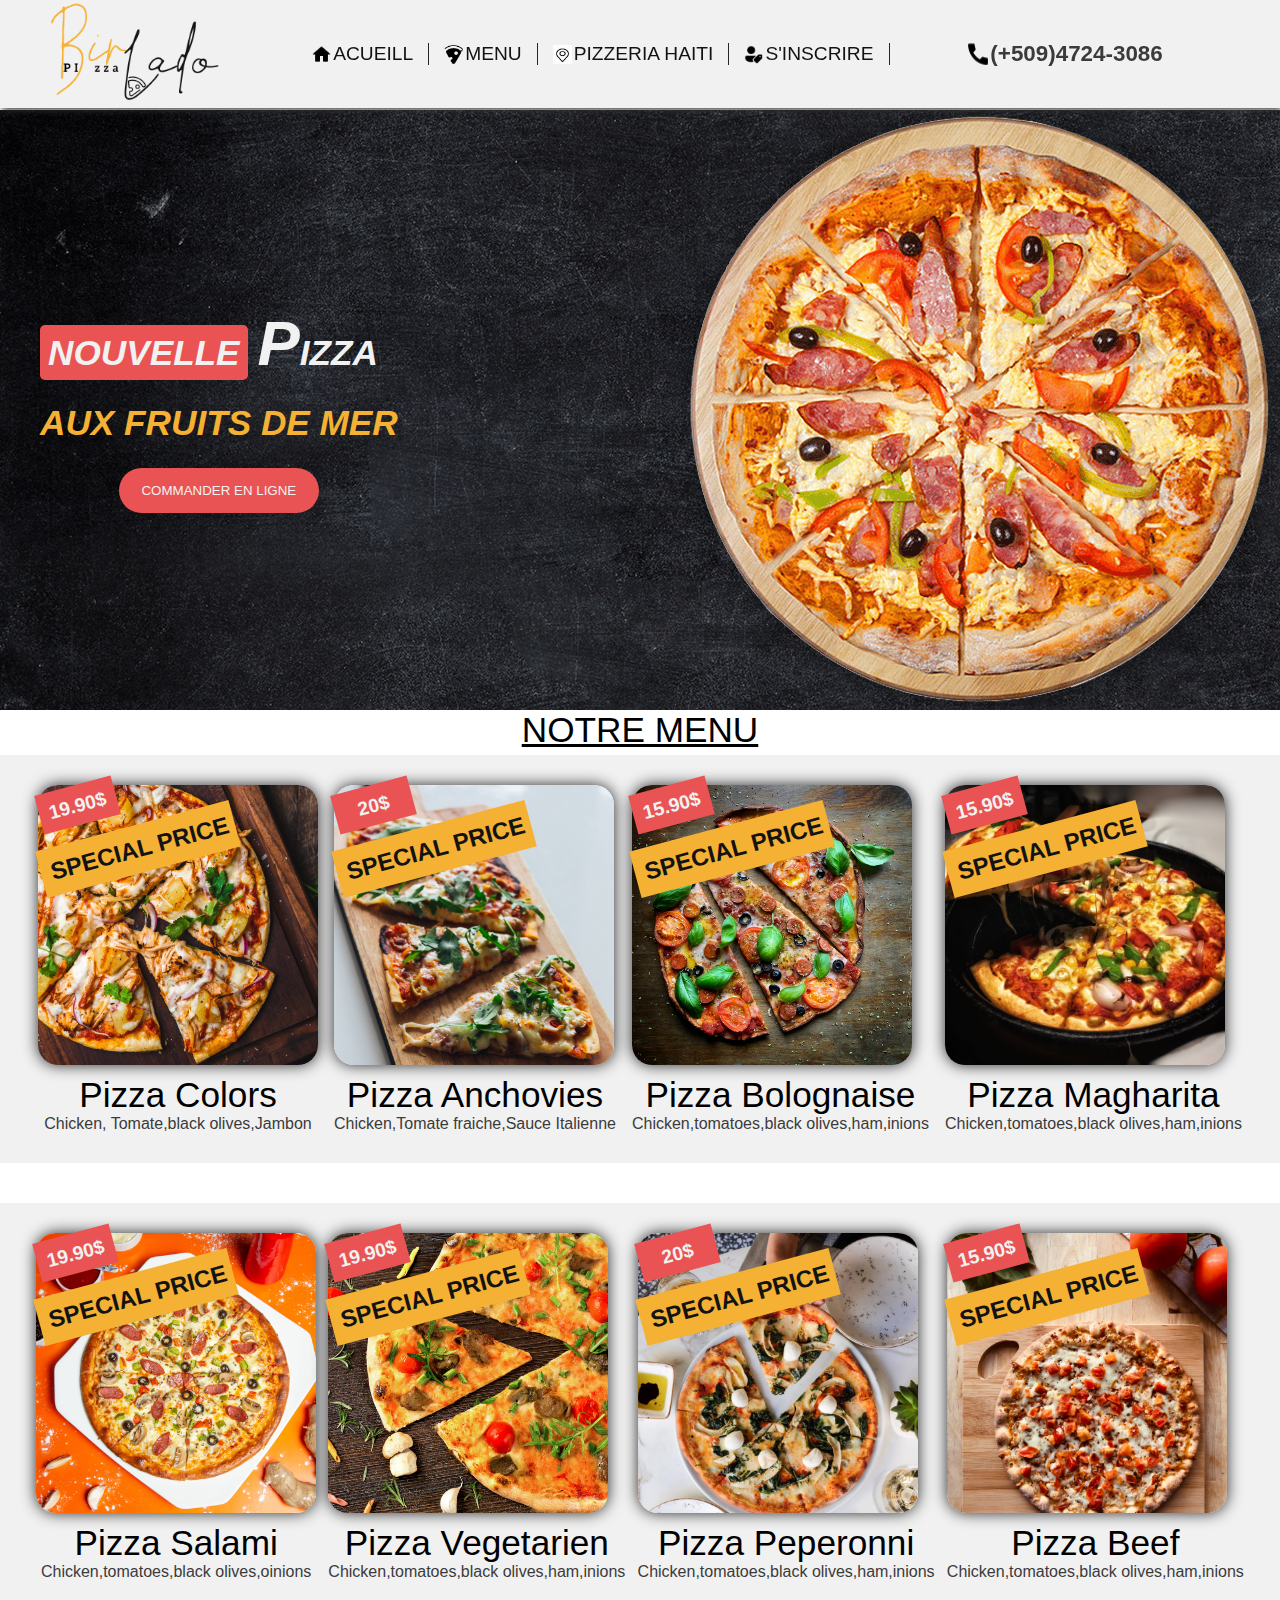
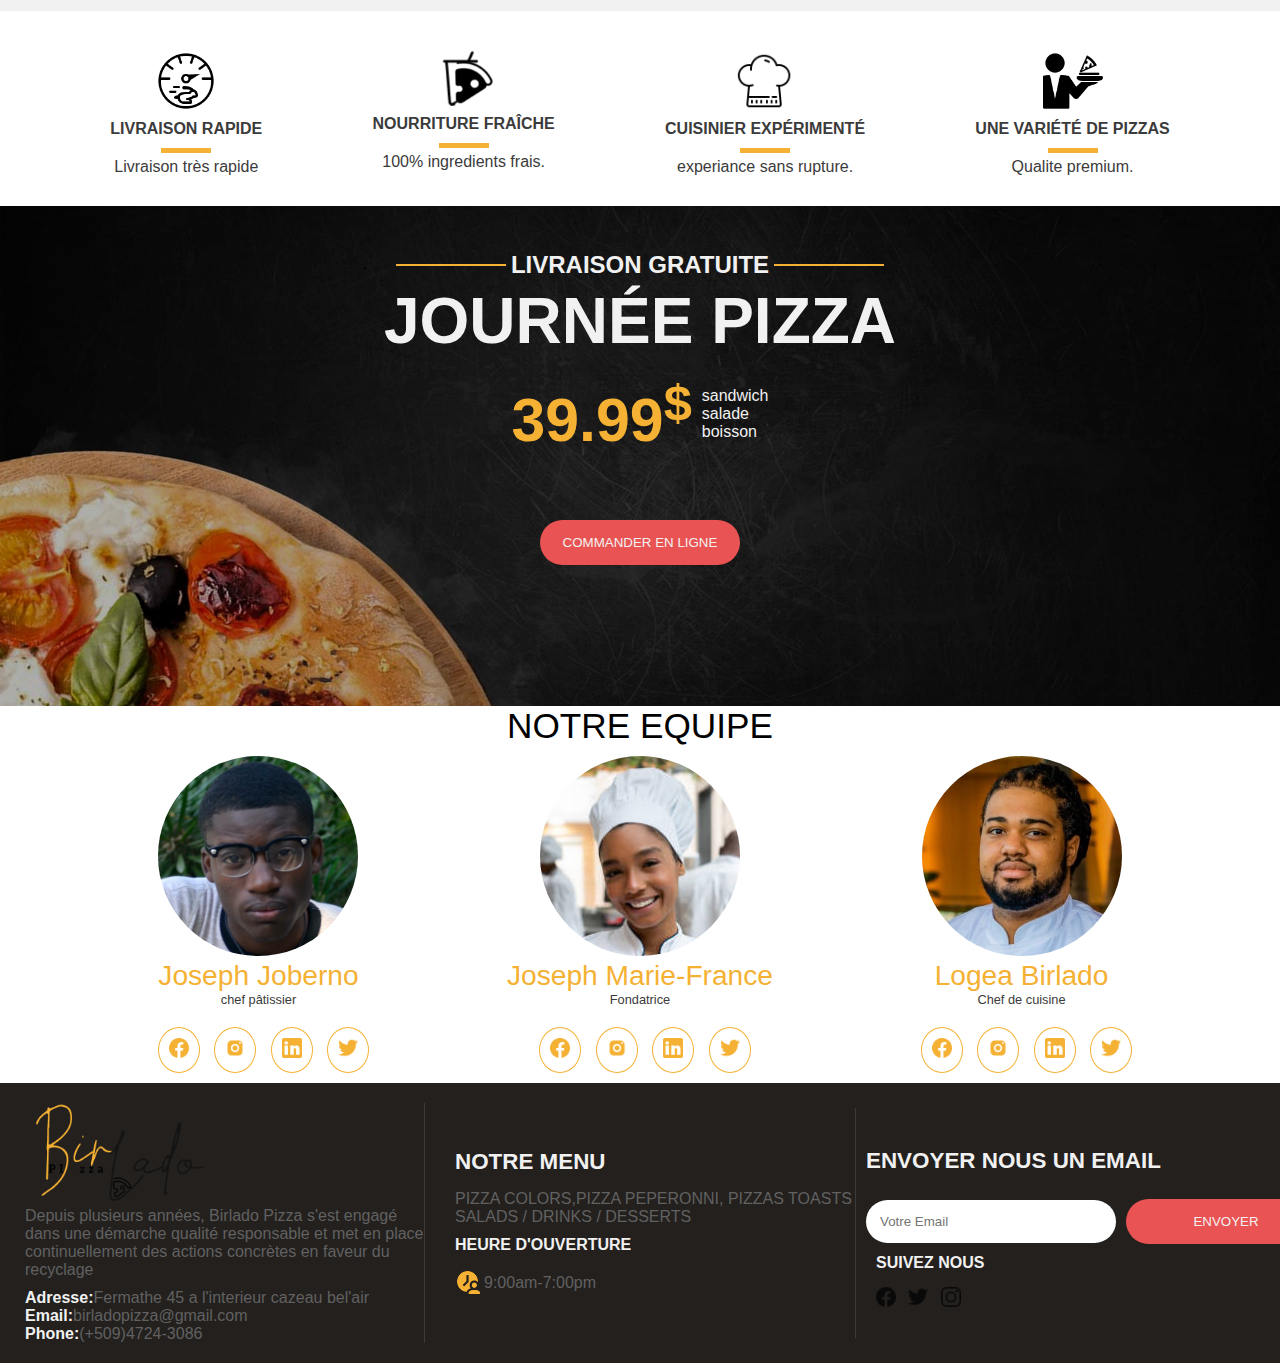
<file: index.html>
<!DOCTYPE html>
<html lang="en">
  <head>
    <meta charset="UTF-8" />
    <meta http-equiv="X-UA-Compatible" content="IE=edge" />
    <meta name="viewport" content="width=device-width, initial-scale=1.0" />
    <link rel="stylesheet" href="./style/style.css" />
  
    <title>Birlado Pizza</title>
  </head>

  <body>
    <div id="container">
      <header>
        <div>
          <div class="logo">
            <a href="index.html"><img src="./images/logo.png" alt="" /></a>
          </div>
        </div>
       
        <nav class="nav">
          <ul>
            <li>
              <img src="./icons/home_icon.png" alt="" />
              <a href="index.html">Acueill</a>
            </li>
            <li>
              <img src="./icons/icon_pizza.png" alt="" />
              <a href="menu.html">Menu</a>
            </li>
            <li>
              <img src="./icons/map_icon.gif" alt="" />
              <a href="./pizzeria.html">Pizzeria Haiti</a>
            </li>
            <li>
              <img src="./icons/icon_user.png" alt="" />
              <a href="./inscription.html">S'inscrire</a>
            </li>
<!--             <li>
              <img src="./icons/soccer_icon.png" alt="" />
              <a href="./loisirs.html">Loisirs</a>
            </li> -->
          </ul>
        </nav>
       
        <div class="telephone">
          <p>
            <img src="./icons/icon_telephone.png" alt="" />
            <a href="tel:+50947243086">(+509)4724-3086</a>
          </p>
        </div>

        <div class="menu">
          <p class="img_menu"><img src="./icons/menu.svg" alt=""></p>
        </div>
      </header>

      <section class="banner">
        <div class="bg_black">
          <div class="text_banner">
            <h1><span>NOUVELLE</span> <span class="pizza_text">P</span>IZZA</h1>
            <h1 class="fruit">AUX FRUITS DE MER</h1>
            <div class="order_online">
              <button>
                <a href="./menu.html">COMMANDER EN LIGNE</a>
              </button>
            </div>
          </div>
          <div class="img_pizza">
            <img src="./images/Pizza.png" alt="" />
          </div>
        </div>
      </section>

      <section class="menu">
        <div class="our_menu">
          <h1>NOTRE MENU</h1>
        </div>
        <div class="box_menu_pizza">
          <div class="card_menu_block">
            <div class="card_menu_child img_menu1">
              <div class="price">
                <p>19.90$</p>
              </div>
              <div class="special_price">
                <p>SPECIAL PRICE</p>
              </div>
            </div>
            <div class="name_pizza">
              <h1>Pizza Colors</h1>
              <p>Chicken, Tomate,black olives,Jambon</p>
            </div>
          </div>
          <div class="card_menu_block">
            <div class="card_menu_child img_menu4">
              <div class="price">
                <p>20$</p>
              </div>
              <div class="special_price">
                <p>SPECIAL PRICE</p>
              </div>
            </div>
            <div class="name_pizza">
              <h1>Pizza Anchovies</h1>
              <p>Chicken,Tomate fraiche,Sauce Italienne</p>
            </div>
          </div>
          <div class="card_menu_block">
            <div class="card_menu_child img_menu3">
              <div class="price">
                <p>15.90$</p>
              </div>
              <div class="special_price">
                <p>SPECIAL PRICE</p>
              </div>
            </div>
            <div class="name_pizza">
              <h1>Pizza Bolognaise</h1>
              <p>Chicken,tomatoes,black olives,ham,inions</p>
            </div>
          </div>
          <div class="card_menu_block">
            <div class="card_menu_child img_menu2">
              <div class="price">
                <p>15.90$</p>
              </div>
              <div class="special_price">
                <p>SPECIAL PRICE</p>
              </div>
            </div>
            <div class="name_pizza">
              <h1>Pizza Magharita</h1>
              <p>Chicken,tomatoes,black olives,ham,inions</p>
            </div>
          </div>
        </div>
        <!-- deuxieme partie menu -->
        <div class="box_menu_pizza">
          <div class="card_menu_block">
            <div class="card_menu_child img_menu5">
              <div class="price">
                <p>19.90$</p>
              </div>
              <div class="special_price">
                <p>SPECIAL PRICE</p>
              </div>
            </div>

            <div class="name_pizza">
              <h1>Pizza Salami</h1>
              <p>Chicken,tomatoes,black olives,oinions</p>
            </div>
          </div>
          <div class="card_menu_block">
            <div class="card_menu_child img_menu6">
              <div class="price">
                <p>19.90$</p>
              </div>
              <div class="special_price">
                <p>SPECIAL PRICE</p>
              </div>
            </div>

            <div class="name_pizza">
              <h1>Pizza Vegetarien</h1>
              <p>Chicken,tomatoes,black olives,ham,inions</p>
            </div>
          </div>
          <div class="card_menu_block">
            <div class="card_menu_child img_menu7">
              <div class="price">
                <p>20$</p>
              </div>
              <div class="special_price">
                <p>SPECIAL PRICE</p>
              </div>
            </div>
            <div class="name_pizza">
              <h1>Pizza Peperonni</h1>
              <p>Chicken,tomatoes,black olives,ham,inions</p>
            </div>
          </div>
          <div class="card_menu_block">
            <div class="card_menu_child img_menu8">
              <div class="price">
                <p>15.90$</p>
              </div>
              <div class="special_price">
                <p>SPECIAL PRICE</p>
              </div>
            </div>
            <div class="name_pizza">
              <h1>Pizza Beef</h1>
              <p>Chicken,tomatoes,black olives,ham,inions</p>
            </div>
          </div>
        </div>
      </section>

      <section class="step_info">
        <div class="step_info_div">
          <p><img src="./icons/fastfood.png" alt="" /></p>
          <p>LIVRAISON RAPIDE</p>
          <span class="yellow_row"></span>
          <p>Livraison très rapide</p>
        </div>

        <div class="step_info_div">
          <p><img src="./icons/freshfood.png" alt="" /></p>
          <p>nourriture fraîche</p>
          <span class="yellow_row"></span>
          <p>100% ingredients frais.</p>
        </div>

        <div class="step_info_div">
          <p><img src="./icons/chef_icon.png" alt="" /></p>
          <p>cuisinier expérimenté</p>
          <span class="yellow_row"></span>
          <p>experiance sans rupture.</p>
        </div>

        <div class="step_info_div">
          <p><img src="./icons/diner_icon.png" alt="" /></p>
          <p>une variété de pizzas</p>
          <span class="yellow_row"></span>
          <p>Qualite premium.</p>
        </div>
      </section>

      <section class="free_delivery">
        <div class="bg_black_delivery">
          <div class="free_delivery_div">
            <div class="free_block_reverse">
              <div class="ligne_left"></div>
              <p>Livraison gratuite</p>
              <div class="ligne_right"></div>
            </div>

            <h1>Journée pizza</h1>
            <div class="free_delivery_price">
              <p>39.99<sup>$</sup></p>
              <ul>
                <li>sandwich</li>
                <li>salade</li>
                <li>boisson</li>
              </ul>
            </div>
          </div>
          <div class="order_online">
            <button>
              <a href="./menu.html">COMMANDER EN LIGNE</a>
            </button>
          </div>
        </div>
      </section>

      <section class="our_chef">
        <h1>NOTRE EQUIPE</h1>
        <div class="our_team_div">
          <div class="same_div_our_team">
            <div class="img_team">
              <img src="./images/chef/man_1_team.jpg" alt="" />
            </div>
            <div class="text_team">
              <h1>Joseph Joberno</h1>
              <p>chef pâtissier</p>
            </div>
            <div class="icon_team">
              <a href="#"><img src="./icons/social/facebook.png" alt="" /></a>
              <a href="#"><img src="./icons/social/instagram.png" alt="" /></a>
              <a href="#"><img src="./icons/social/linkedin.png" alt="" /></a>
              <a href="#"><img src="./icons/social/twitter.png" alt="" /></a>
            </div>
          </div>
          <div class="same_div_our_team">
            <div class="img_team">
              <img src="./images/chef/girl_team.jpg" alt="" />
            </div>
            <div class="text_team">
              <h1>Joseph Marie-France</h1>
              <p>Fondatrice</p>
            </div>
            <div class="icon_team">
              <a href="#"><img src="./icons/social/facebook.png" alt="" /></a>
              <a href="#"><img src="./icons/social/instagram.png" alt="" /></a>
              <a href="#"><img src="./icons/social/linkedin.png" alt="" /></a>
              <a href="#"><img src="./icons/social/twitter.png" alt="" /></a>
            </div>
          </div>
          <div class="same_div_our_team">
            <div class="img_team">
              <img
                src="./images/chef/Ada-s-On-the-River_Headshot_Chef-Randall-J.-Matthews-1920x1080.jpg"
                alt=""
              />
            </div>
            <div class="text_team">
              <h1>Logea Birlado</h1>
              <p>Chef de cuisine</p>
            </div>
            <div class="icon_team">
              <a href="#"><img src="./icons/social/facebook.png" alt="" /></a>
              <a href="#"><img src="./icons/social/instagram.png" alt="" /></a>
              <a href="#"><img src="./icons/social/linkedin.png" alt="" /></a>
              <a href="#"><img src="./icons/social/twitter.png" alt="" /></a>
            </div>
          </div>
        </div>
      </section>
      <footer>
        <div class="footer_div">
          <div class="div_section1 same_div_footer">
            <div class="logo">
              <img src="./images/logo.png" alt="" />
            </div>
            <div>
              <p>
                Depuis plusieurs années, Birlado Pizza s'est engagé dans une
                démarche qualité responsable et met en place continuellement des
                actions concrètes en faveur du recyclage
              </p>
            </div>
            <div>
              <ul>
                <li>
                  <strong>Adresse:</strong>Fermathe 45 a l'interieur cazeau
                  bel'air
                </li>
                <li>
                  <strong>Email:</strong
                  ><a href="mailto:birladopizza@gmail.com"
                    >birladopizza@gmail.com</a
                  >
                </li>
                <li>
                  <strong>Phone:</strong
                  ><a href="tel:+50947243086">(+509)4724-3086</a>
                </li>
              </ul>
            </div>
          </div>

          <div class="div_section2 same_div_footer">
            <div class="menu_footer">
              <h1>NOTRE MENU</h1>
              <p>
                PIZZA COLORS,PIZZA PEPERONNI, PIZZAS TOASTS <br />
                SALADS / DRINKS / DESSERTS
              </p>
            </div>
            <div>
              <div class="our_div">
                <h4>HEURE D'OUVERTURE</h4>
                <div class="our">
                  <p><img src="./icons/icons8-meeting-time-48.png" alt="" /></p>
                  <p>9:00am-7:00pm</p>
                </div>
              </div>
            </div>
          </div>

          <div class="div_section3 same_div_footer">
            <h1>ENVOYER NOUS UN EMAIL</h1>
            <form action="" class="form_news">
              <div>
                <input type="email" placeholder="Votre Email" />
              </div>
              <div class="order_online">
                <button type="submit">
                  <a href="#">ENVOYER</a>
                </button>
              </div>
            </form>
            <div class="follow_us">
              <h4>SUIVEZ NOUS</h4>
              <p>
                <a href="#"
                  ><img src="./icons/social/icons8-facebook-50.png" alt=""
                /></a>
                <a href="#"
                  ><img src="./icons/social/icons8-twitter-50.png" alt=""
                /></a>
                <a href="#"
                  ><img src="./icons/social/icons8-instagram-50.png" alt=""
                /></a>
              </p>
            </div>
          </div>
        </div>
      </footer>
    </div>
    <script src="./js/reponsive.js" defer></script>
  </body>
</html>
</file>
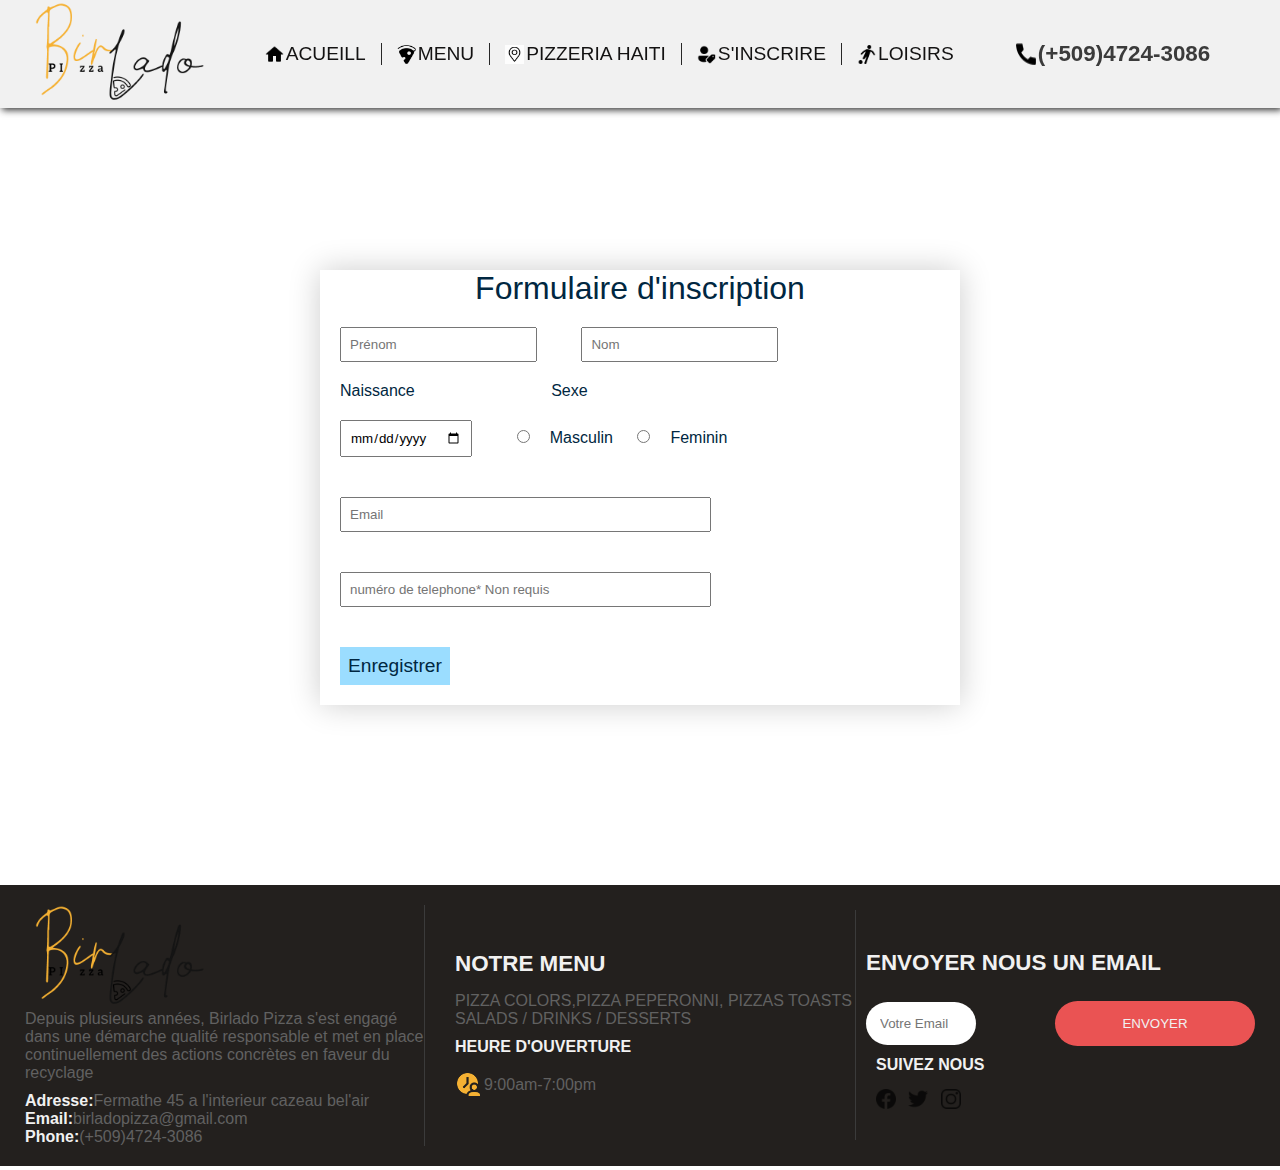
<file: inscription.html>
<!DOCTYPE html>
<html lang="en">
  <head>
    <meta charset="UTF-8" />
    <meta http-equiv="X-UA-Compatible" content="IE=edge" />
    <meta name="viewport" content="width=device-width, initial-scale=1.0" />
    <link rel="stylesheet" href="./style/style.css" />
    <link rel="stylesheet" href="./style/inscription.css" />
    <script src="./js/reponsive.js" defer></script>
    <title>Birlado Pizza</title>
  </head>

  <body>
    <div id="container">
      <header>
        <div>
          <div class="logo">
            <a href="index.html"><img src="./images/logo.png" alt="" /></a>
          </div>
        </div>
       
        <nav class="nav">
          <ul>
            <li>
              <img src="./icons/home_icon.png" alt="" />
              <a href="index.html">Acueill</a>
            </li>
            <li>
              <img src="./icons/icon_pizza.png" alt="" />
              <a href="menu.html">Menu</a>
            </li>
            <li>
              <img src="./icons/map_icon.gif" alt="" />
              <a href="./pizzeria.html">Pizzeria Haiti</a>
            </li>
            <li>
              <img src="./icons/icon_user.png" alt="" />
              <a href="./inscription.html">S'inscrire</a>
            </li>
            <li>
              <img src="./icons/soccer_icon.png" alt="" />
              <a href="./loisirs.html">Loisirs</a>
            </li>
          </ul>
        </nav>
       
        <div class="telephone">
          <p>
            <img src="./icons/icon_telephone.png" alt="" />
            <a href="tel:+50947243086">(+509)4724-3086</a>
          </p>
        </div>

        <div class="menu">
          <p class="img_menu"><img src="./icons/menu.svg" alt=""></p>
        </div>
      </header>

      <main>

        <section class="user_form">
      
          <div class="contact_form">
            <h2>Formulaire d'inscription</h2>
            <form>
              <input type="text" placeholder="Prénom" />
              <input type="text" placeholder="Nom" /><br />
              <div class="inscription_txt">
                <label for="date">Naissance</label>
                <label for="sexe">Sexe</label>
                <br />
                <input type="date" />

                <input type="radio" name="sexe" id="sex1" /><label for="appel"
                  >Masculin</label
                >
                <input type="radio" name="sexe" id="sex2" /><label for="appel"
                  >Feminin</label
                ><br />
              </div>
              <input type="email" placeholder="Email" />
              <input
                type="tel"
                placeholder="numéro de telephone* Non requis"
              /><br />
              <div class="commande_txt">
                <input type="text" placeholder="Adresse" /><br />
                <a href="#"><img src="./images/paiement.png" alt="" /></a>
              </div>
              <input type="submit" value="Enregistrer"/>
            </form>
          </div>
        </section>
      </main>

      <footer>
        <div class="footer_div">
          <div class="div_section1 same_div_footer">
            <div class="logo">
              <img src="./images/logo.png" alt="" />
            </div>
            <div>
              <p>
                Depuis plusieurs années, Birlado Pizza s'est engagé dans une
                démarche qualité responsable et met en place continuellement des
                actions concrètes en faveur du recyclage
              </p>
            </div>
            <div>
              <ul>
                <li>
                  <strong>Adresse:</strong>Fermathe 45 a l'interieur cazeau
                  bel'air
                </li>
                <li>
                  <strong>Email:</strong
                  ><a href="mailto:birladopizza@gmail.com"
                    >birladopizza@gmail.com</a
                  >
                </li>
                <li>
                  <strong>Phone:</strong
                  ><a href="tel:+50947243086">(+509)4724-3086</a>
                </li>
              </ul>
            </div>
          </div>

          <div class="div_section2 same_div_footer">
            <div class="menu_footer">
              <h1>NOTRE MENU</h1>
              <p>
                PIZZA COLORS,PIZZA PEPERONNI, PIZZAS TOASTS <br />
                SALADS / DRINKS / DESSERTS
              </p>
            </div>
            <div>
              <div class="our_div">
                <h4>HEURE D'OUVERTURE</h4>
                <div class="our">
                  <p><img src="./icons/icons8-meeting-time-48.png" alt="" /></p>
                  <p>9:00am-7:00pm</p>
                </div>
              </div>
            </div>
          </div>

          <div class="div_section3 same_div_footer">
            <h1>ENVOYER NOUS UN EMAIL</h1>
            <form action="" class="form_news">
              <div>
                <input type="email" placeholder="Votre Email" />
              </div>
              <div class="order_online">
                <button type="submit">
                  <a href="#">ENVOYER</a>
                </button>
              </div>
            </form>
            <div class="follow_us">
              <h4>SUIVEZ NOUS</h4>
              <p>
                <a href="#"
                  ><img src="./icons/social/icons8-facebook-50.png" alt=""
                /></a>
                <a href="#"
                  ><img src="./icons/social/icons8-twitter-50.png" alt=""
                /></a>
                <a href="#"
                  ><img src="./icons/social/icons8-instagram-50.png" alt=""
                /></a>
              </p>
            </div>
          </div>
        </div>
      </footer>
      <script src="./js/validateCommande.js" defer></script>
    </div>
  </body>
</html>
</file>
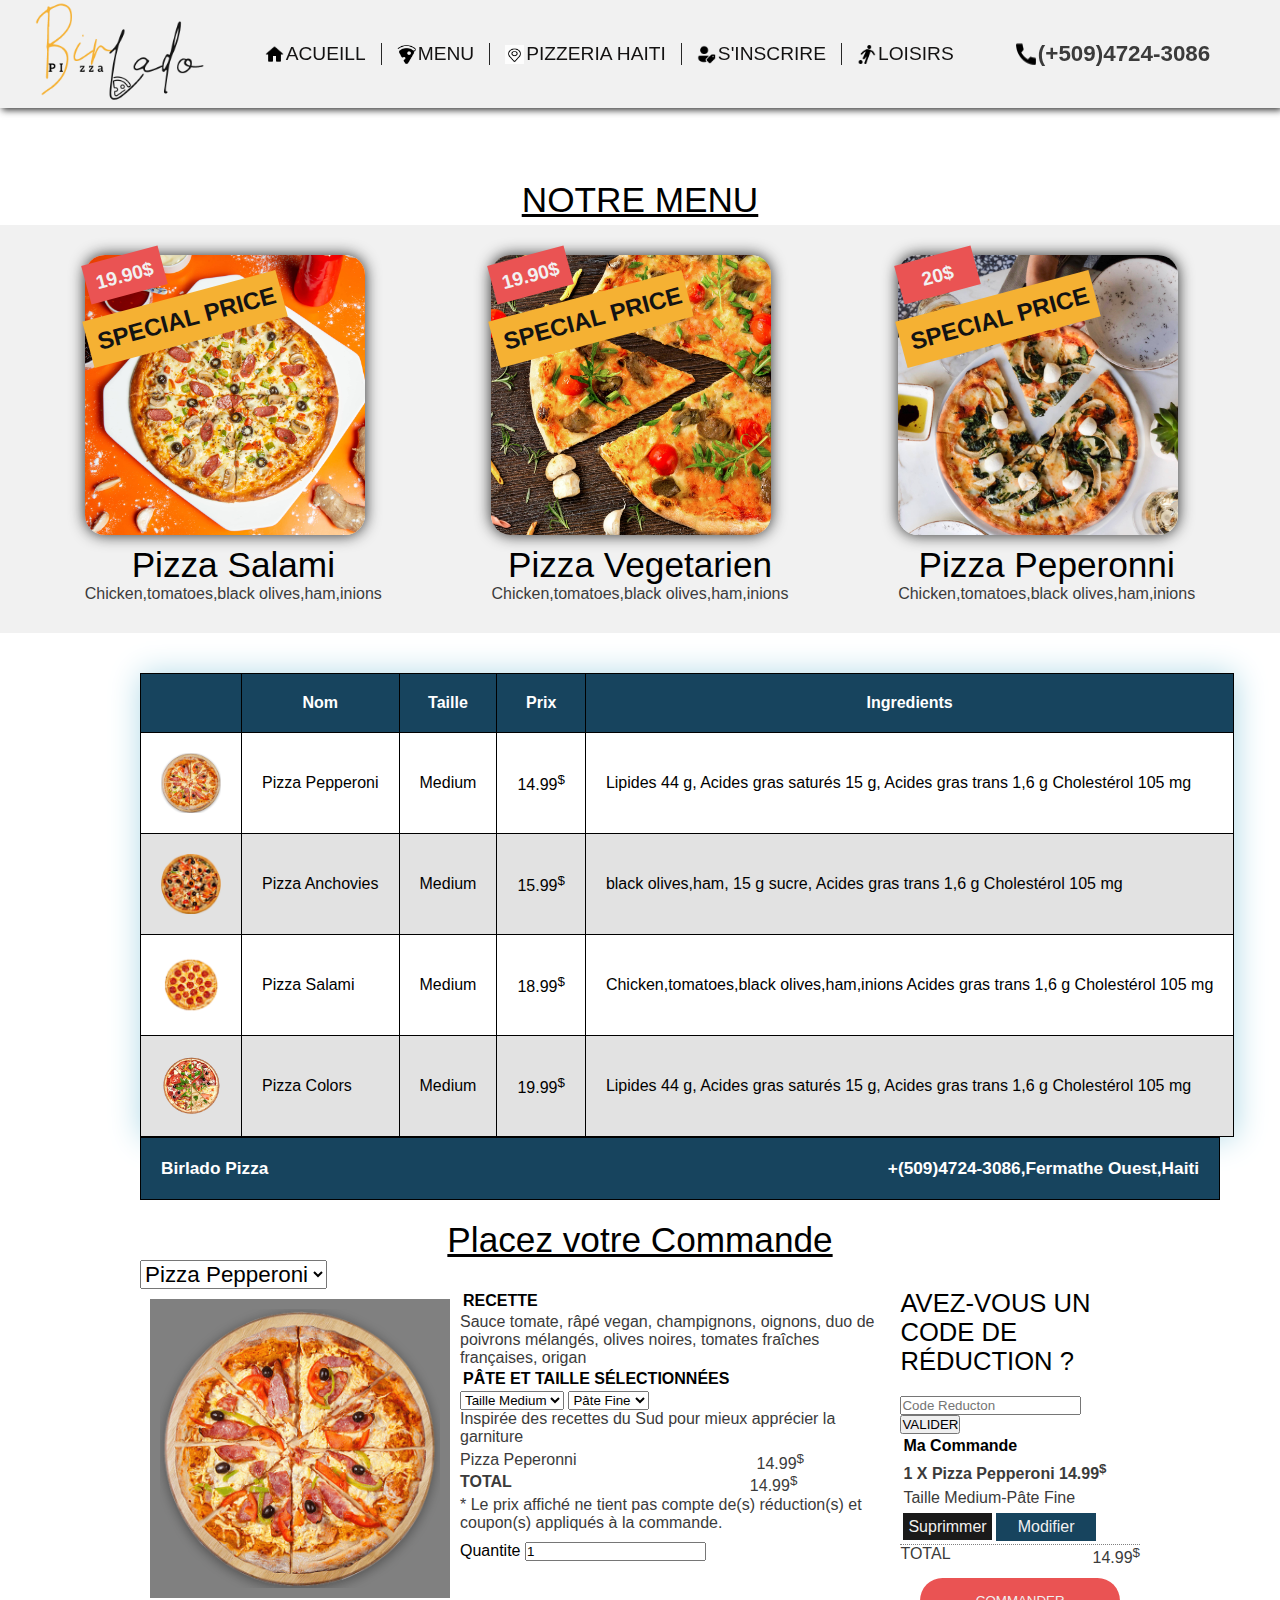
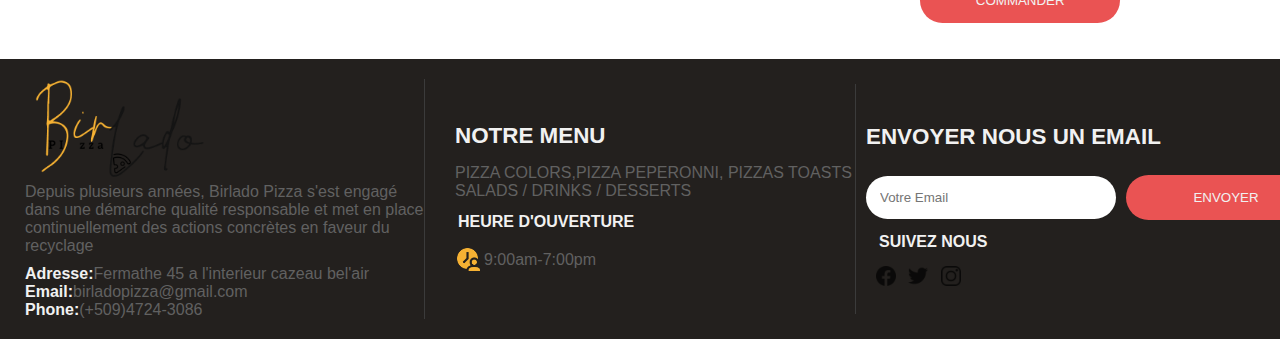
<file: menu.html>
<!DOCTYPE html>
<html lang="en">
  <head>
    <meta charset="UTF-8" />
    <meta http-equiv="X-UA-Compatible" content="IE=edge" />
    <meta name="viewport" content="width=device-width, initial-scale=1.0" />
    <link rel="stylesheet" href="style/style.css" />
    <link rel="stylesheet" href="style/menu.css" />
    <script src="./js/reponsive.js" defer></script>
    <title>Birlado Menu</title>
  </head>
  <body>
    <div id="container">
    <header>
        <div>
          <div class="logo">
            <a href="index.html"><img src="./images/logo.png" alt="" /></a>
          </div>
        </div>
       
        <nav class="nav">
          <ul>
            <li>
              <img src="./icons/home_icon.png" alt="" />
              <a href="index.html">Acueill</a>
            </li>
            <li>
              <img src="./icons/icon_pizza.png" alt="" />
              <a href="menu.html">Menu</a>
            </li>
            <li>
              <img src="./icons/map_icon.gif" alt="" />
              <a href="./pizzeria.html">Pizzeria Haiti</a>
            </li>
            <li>
              <img src="./icons/icon_user.png" alt="" />
              <a href="./inscription.html">S'inscrire</a>
            </li>
            <li>
              <img src="./icons/soccer_icon.png" alt="" />
              <a href="./loisirs.html">Loisirs</a>
            </li>
          </ul>
        </nav>
       
        <div class="telephone">
          <p>
            <img src="./icons/icon_telephone.png" alt="" />
            <a href="tel:+50947243086">(+509)4724-3086</a>
          </p>
        </div>

        <div class="menu">
          <p class="img_menu"><img src="./icons/menu.svg" alt=""></p>
        </div>
      </header>

  
      <section class="menu_section">
        <div class="our_menu">
          <h1>NOTRE MENU</h1>
        </div>

        <div class="box_menu_pizza">
          <div class="card_menu_block">
            <div class="card_menu_child img_menu5">
              <div class="price">
                <p>19.90$</p>
              </div>
              <div class="special_price">
                <p>SPECIAL PRICE</p>
              </div>
            </div>

            <div class="name_pizza">
              <h1>Pizza Salami</h1>
              <p>Chicken,tomatoes,black olives,ham,inions</p>
            </div>
          </div>
          <div class="card_menu_block">
            <div class="card_menu_child img_menu6">
              <div class="price">
                <p>19.90$</p>
              </div>
              <div class="special_price">
                <p>SPECIAL PRICE</p>
              </div>
            </div>

            <div class="name_pizza">
              <h1>Pizza Vegetarien</h1>
              <p>Chicken,tomatoes,black olives,ham,inions</p>
            </div>
          </div>
          <div class="card_menu_block">
            <div class="card_menu_child img_menu7">
              <div class="price">
                <p>20$</p>
              </div>
              <div class="special_price">
                <p>SPECIAL PRICE</p>
              </div>
            </div>
            <div class="name_pizza">
              <h1>Pizza Peperonni</h1>
              <p>Chicken,tomatoes,black olives,ham,inions</p>
            </div>
          </div>
          <div class="card_menu_block">
            <div class="card_menu_child img_menu8">
              <div class="price">
                <p>15.90$</p>
              </div>
              <div class="special_price">
                <p>SPECIAL PRICE</p>
              </div>
            </div>
            <div class="name_pizza">
              <h1>Pizza Beef</h1>
              <p>Chicken,tomatoes,black olives,ham,inions</p>
            </div>
          </div>
        </div>
      </section>
      
      <main>
      <section class="table_menu">
        <div class="div_table">
          <table>
            <thead>
              <tr>
                <th></th>
                <th>Nom</th>
                <th>Taille</th>
                <th>Prix</th>
                <th>Ingredients</th>
              </tr>
            </thead>
            <tbody>
              <tr>
                <td class="td_img">
                  <div class="img_pizz img_piz1"></div>
                </td>
                <td>Pizza Pepperoni</td>
                <td>Medium</td>
                <td>14.99<sup>$</sup></td>
                <td>
                  Lipides 44 g, Acides gras saturés 15 g, Acides gras trans 1,6
                  g Cholestérol 105 mg
                </td>
              </tr>
              <tr>
                <td class="td_img">
                  <div class="img_pizz img_piz2"></div>
                </td>
                <td>Pizza Anchovies</td>
                <td>Medium</td>
                <td>15.99<sup>$</sup></td>
                <td>
                  black olives,ham, 15 g sucre, Acides gras trans 1,6 g
                  Cholestérol 105 mg
                </td>
              </tr>
              <tr>
                <td class="td_img">
                  <div class="img_pizz img_piz3"></div>
                </td>
                <td>Pizza Salami</td>
                <td>Medium</td>
                <td>18.99<sup>$</sup></td>
                <td>
                  Chicken,tomatoes,black olives,ham,inions Acides gras trans 1,6
                  g Cholestérol 105 mg
                </td>
              </tr>
              <tr>
                <td class="td_img">
                  <div class="img_pizz img_piz4"></div>
                </td>
                <td>Pizza Colors</td>
                <td>Medium</td>
                <td>19.99<sup>$</sup></td>
                <td>
                  Lipides 44 g, Acides gras saturés 15 g, Acides gras trans 1,6
                  g Cholestérol 105 mg
                </td>
              </tr>
            </tbody>
          </table>
          <div class="pizza_housse">
            <div>
              <h5>Birlado Pizza</h5>
            </div>
            <div class="tel">
              <h5>+(509)4724-3086,Fermathe Ouest,Haiti</h5>
            </div>
          </div>
        </div>
      </section>
      <section class="commande">
        <div><h1>Placez votre Commande</h1></div>
      </section>
      
        <div class="pizza_name">
          <select class="pizza_select">
            <option value="Pizza Pepperoni">Pizza Pepperoni</option>
            <option value="Pizza Anchovies">Pizza Anchovies</option>
            <option value="Pizza Salami">Pizza Salami</option>
            <option value="Pizza Colors">Pizza Colors</option>
          </select>
        </div>
        <div class="description_pizza">
          <div class="img_pizza_selected">
            <img src="./images/Pizza.png" alt="" />
          </div>
          <div class="recette_and_size">
            <div class="recette">
              <h4>RECETTE</h4>
              <p>
                Sauce tomate, râpé vegan, champignons, oignons, duo de poivrons
                mélangés, olives noires, tomates fraîches françaises, origan
              </p>
            </div>
            <div class="size_pizza">
              <h4>PÂTE ET TAILLE SÉLECTIONNÉES</h4>
              <form class="size_form">
                <select class="size_pizza_select" id="">
                  <option value="Taille Medium">Taille Medium</option>
                  <option value="Taille Large">large</option>
                  <option value="Taille XL">XL</option>
                </select>
                <select class="pate">
                  <option value="Pâte Fine">Pâte Fine</option>
                  <option value="Classique">Classique</option>
                  <option value="pan">Pan</option>
                </select>
              </form>
              <div class="more_details_pizza">
                <p>
                  Inspirée des recettes du Sud pour mieux apprécier la garniture
                </p>
              </div>
            </div>
            <div class="description_and_price">
              <div class="same_description">
                <p class="pizza_choice">Pizza Peperonni</p>
                <p class="pr1">
                  <span class="price_pizza">14.99</span><sup>$</sup>
                </p>
              </div>
              <div class="same_description">
                <p><strong>TOTAL</strong></p>
                <p class="pr2">
                  <span class="price_pizza">14.99</span><sup>$</sup>
                </p>
              </div>
              <div class="no_coupons">
                <p>
                  * Le prix affiché ne tient pas compte de(s) réduction(s) et
                  coupon(s) appliqués à la commande.
                </p>
              </div>
            </div>
            <div class="quantite">
              <label for="qt">Quantite</label>
              <input type="number" value="1" min="1" class="qteValue" />
            </div>
          </div>
          <div class="commande_pizza">
            <div class="reduction">
              <h3>AVEZ-VOUS UN CODE DE RÉDUCTION ?</h3>
              <form action="">
                <input type="text" placeholder="Code Reducton" />
                <input type="submit" value="VALIDER" />
              </form>
            </div>
            <div class="order_now">
              <h4>Ma Commande</h4>
              <p class="piz_pri">
                <strong
                  ><span class="qte">1</span> X
                  <span class="piz_na">Pizza Pepperoni</span>
                  <span class="price_pizza">14.99</span><sup>$</sup></strong
                >
              </p>
              <p>
                <span class="taille_choice">Taille Medium</span>-<span
                  class="pate_choice"
                  >Pâte Fine</span
                >
              </p>
              <p class="modify_and_delete">
                <span href="">Suprimmer</span> <span href="">Modifier</span>
              </p>
            </div>

            <div class="total_price">
              <p>TOTAL</p>
              <p><span class="price_total">14.99</span><sup>$</sup></p>
            </div>

            <div class="order_online">
              <button>
                <a href="./inscription.html?commande=true">COMMANDER</a>
              </button>
            </div>
            <br /><br />
          </div>
        </div>
      </main>

      <footer>
        <div class="footer_div">
          <div class="div_section1 same_div_footer">
            <div class="logo">
              <img src="./images/logo.png" alt="" />
            </div>
            <div>
              <p>
                Depuis plusieurs années, Birlado Pizza s'est engagé dans une
                démarche qualité responsable et met en place continuellement des
                actions concrètes en faveur du recyclage
              </p>
            </div>
            <div>
              <ul>
                <li>
                  <strong>Adresse:</strong>Fermathe 45 a l'interieur cazeau
                  bel'air
                </li>
                <li>
                  <strong>Email:</strong
                  ><a href="mailto:birladopizza@gmail.com"
                    >birladopizza@gmail.com</a
                  >
                </li>
                <li>
                  <strong>Phone:</strong
                  ><a href="tel:+50947243086">(+509)4724-3086</a>
                </li>
              </ul>
            </div>
          </div>

          <div class="div_section2 same_div_footer">
            <div class="menu_footer">
              <h1>NOTRE MENU</h1>
              <p>
                PIZZA COLORS,PIZZA PEPERONNI, PIZZAS TOASTS <br />
                SALADS / DRINKS / DESSERTS
              </p>
            </div>
            <div>
              <div class="our_div">
                <h4>HEURE D'OUVERTURE</h4>
                <div class="our">
                  <p><img src="./icons/icons8-meeting-time-48.png" alt="" /></p>
                  <p>9:00am-7:00pm</p>
                </div>
              </div>
            </div>
          </div>

          <div class="div_section3 same_div_footer">
            <h1>ENVOYER NOUS UN EMAIL</h1>
            <form action="" class="form_news">
              <div>
                <input type="email" placeholder="Votre Email" />
              </div>
              <div class="order_online">
                <button type="submit">
                  <a href="#">ENVOYER</a>
                </button>
              </div>
            </form>
            <div class="follow_us">
              <h4>SUIVEZ NOUS</h4>
              <p>
                <a href="#"
                  ><img src="./icons/social/icons8-facebook-50.png" alt=""
                /></a>
                <a href="#"
                  ><img src="./icons/social/icons8-twitter-50.png" alt=""
                /></a>
                <a href="#"
                  ><img src="./icons/social/icons8-instagram-50.png" alt=""
                /></a>
              </p>
            </div>
          </div>
        </div>
      </footer>
    </div>
    <script src="./js/app.js" defer></script>
  </body>
</html>
</file>
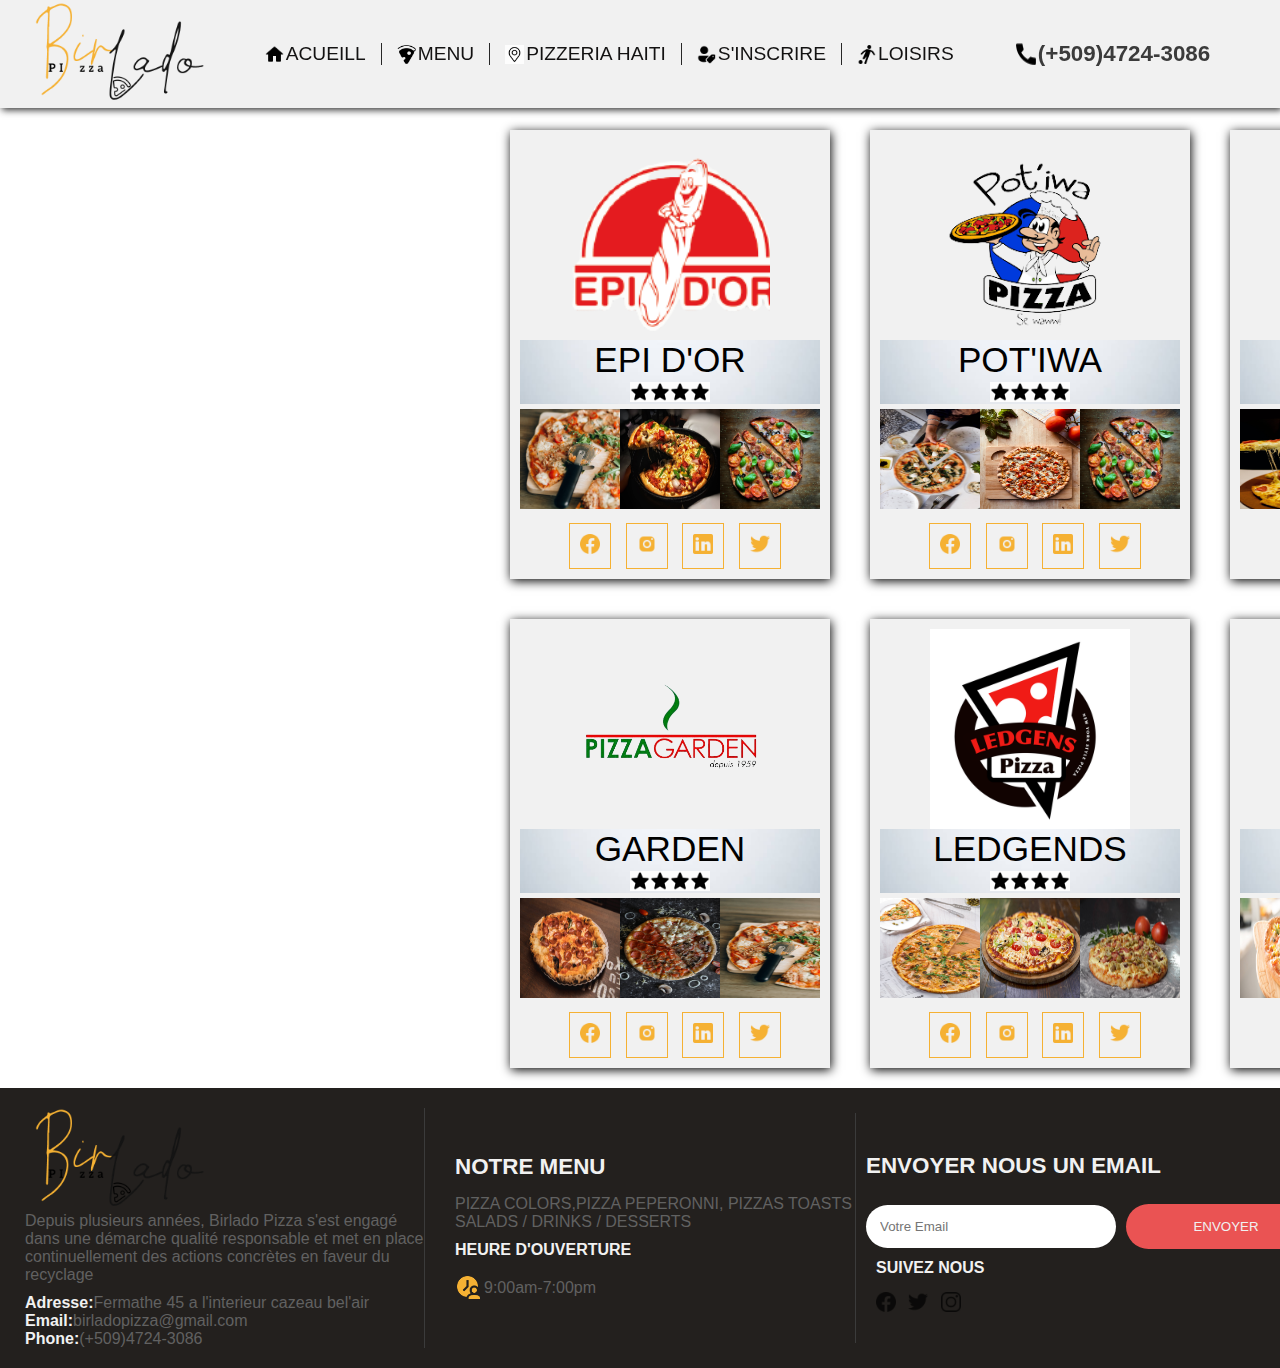
<file: pizzeria.html>
<!DOCTYPE html>
<html lang="en">
  <head>
    <meta charset="UTF-8" />
    <meta http-equiv="X-UA-Compatible" content="IE=edge" />
    <meta name="viewport" content="width=device-width, initial-scale=1.0" />
    <link rel="stylesheet" href="./style/style.css" />
    <link rel="stylesheet" href="./style/pizzeria.css" />
    <script src="./js/reponsive.js" defer></script>
    <title>Birlado Pizza</title>
  </head>

  <body>
    <div id="container">
      <header>
        <div>
          <div class="logo">
            <a href="index.html"><img src="./images/logo.png" alt="" /></a>
          </div>
        </div>
       
        <nav class="nav">
          <ul>
            <li>
              <img src="./icons/home_icon.png" alt="" />
              <a href="index.html">Acueill</a>
            </li>
            <li>
              <img src="./icons/icon_pizza.png" alt="" />
              <a href="menu.html">Menu</a>
            </li>
            <li>
              <img src="./icons/map_icon.gif" alt="" />
              <a href="./pizzeria.html">Pizzeria Haiti</a>
            </li>
            <li>
              <img src="./icons/icon_user.png" alt="" />
              <a href="./inscription.html">S'inscrire</a>
            </li>
            <li>
              <img src="./icons/soccer_icon.png" alt="" />
              <a href="./loisirs.html">Loisirs</a>
            </li>
          </ul>
        </nav>
       
        <div class="telephone">
          <p>
            <img src="./icons/icon_telephone.png" alt="" />
            <a href="tel:+50947243086">(+509)4724-3086</a>
          </p>
        </div>

        <div class="menu">
          <p class="img_menu"><img src="./icons/menu.svg" alt=""></p>
        </div>
      </header>

      <main>
        <section class="section_pizzeria">
            <!-- Epidor -->
          <div class="forms">
            <div class="pizzeria_home">
              <p class="icon_pizzeria icon_1"></p>
              <div class="pizzeria_title">
                <h1>EPI D'OR</h1>
                <div class="icon_star">
                  <img src="./icons/star.gif" />
                  <img src="./icons/star.gif" />
                  <img src="./icons/star.gif" />
                  <img src="./icons/star.gif" />
                </div>
              </div>
            </div>
            <div class="img_pizzeria">
              <div class="same_image">
                <img src="images/pexels-nataliya-vaitkevich-5792322.jpg" alt="" />
              </div>
              <div class="same_image">
                <img
                  src="images/karthik-garikapati-oBbTc1VoT-0-unsplash.jpg"
                  alt=""
                />
              </div>
              <div class="same_image">
                <img src="images/likemeat-CbNAuxSZTFo-unsplash.jpg" alt="" />
              </div>
            </div>
            <div class="icon_team pizza_social">
              <a href="#"><img src="./icons/social/facebook.png" alt="" /></a>
              <a href="#"><img src="./icons/social/instagram.png" alt="" /></a>
              <a href="#"><img src="./icons/social/linkedin.png" alt="" /></a>
              <a href="#"><img src="./icons/social/twitter.png" alt="" /></a>
            </div>
          </div>

          <!--  -->
          <div class="forms">
            <div class="pizzeria_home">
              <p class="icon_pizzeria icon_2"></p>
              <div class="pizzeria_title">
                <h1>POT'IWA</h1>
                <div class="icon_star">
                  <img src="./icons/star.gif" />
                  <img src="./icons/star.gif" />
                  <img src="./icons/star.gif" />
                  <img src="./icons/star.gif" />
                </div>
              </div>
            </div>
            <div class="img_pizzeria">
              <div class="same_image">
                <img src="images/pinar-kucuk-Ae7jQFDTPk4-unsplash.jpg" alt="" />
              </div>
              <div class="same_image">
                <img
                  src="images/saahil-khatkhate-kfDsMDyX1K0-unsplash.jpg"
                  alt=""
                />
              </div>
              <div class="same_image">
                <img src="images/likemeat-CbNAuxSZTFo-unsplash.jpg" alt="" />
              </div>
            </div>
            <div class="icon_team pizza_social">
              <a href="#"><img src="./icons/social/facebook.png" alt="" /></a>
              <a href="#"><img src="./icons/social/instagram.png" alt="" /></a>
              <a href="#"><img src="./icons/social/linkedin.png" alt="" /></a>
              <a href="#"><img src="./icons/social/twitter.png" alt="" /></a>
            </div>
          </div>
          <!--  -->
          <div class="forms">
            <div class="pizzeria_home">
              <p class="icon_pizzeria icon_3"></p>
              <div class="pizzeria_title">
                <h1>DOMINO'S</h1>
                <div class="icon_star">
                  <img src="./icons/star.gif" />
                  <img src="./icons/star.gif" />
                  <img src="./icons/star.gif" />
                  <img src="./icons/star.gif" />
                </div>
              </div>
            </div>
            <div class="img_pizzeria">
              <div class="same_image">
                <img src="images/mn_1.jpg" alt="" />
              </div>
              <div class="same_image">
                <img
                  src="images/mn_2.jpg"
                  alt=""
                />
              </div>
              <div class="same_image">
                <img src="images/mn_3.jpg" alt="" />
              </div>
            </div>
            <div class="icon_team pizza_social">
              <a href="#"><img src="./icons/social/facebook.png" alt="" /></a>
              <a href="#"><img src="./icons/social/instagram.png" alt="" /></a>
              <a href="#"><img src="./icons/social/linkedin.png" alt="" /></a>
              <a href="#"><img src="./icons/social/twitter.png" alt="" /></a>
            </div>
          </div>
        </section>
        <section class="section_pizzeria">
            <!-- Epidor -->
          <div class="forms">
            <div class="pizzeria_home">
              <p class="icon_pizzeria icon_4"></p>
              <div class="pizzeria_title">
                <h1>GARDEN</h1>
                <div class="icon_star">
                  <img src="./icons/star.gif" />
                  <img src="./icons/star.gif" />
                  <img src="./icons/star.gif" />
                  <img src="./icons/star.gif" />
                </div>
              </div>
            </div>
            <div class="img_pizzeria">
              <div class="same_image">
                <img src="images/mn_4.jpg" alt="" />
              </div>
              <div class="same_image">
                <img
                  src="images/mn_5.jpg"
                  alt=""
                />
              </div>
              <div class="same_image">
                <img src="images/mn_6.jpg" alt="" />
              </div>
            </div>
            <div class="icon_team pizza_social">
              <a href="#"><img src="./icons/social/facebook.png" alt="" /></a>
              <a href="#"><img src="./icons/social/instagram.png" alt="" /></a>
              <a href="#"><img src="./icons/social/linkedin.png" alt="" /></a>
              <a href="#"><img src="./icons/social/twitter.png" alt="" /></a>
            </div>
          </div>

          <!--  -->
          <div class="forms">
            <div class="pizzeria_home">
              <p class="icon_pizzeria icon_5"></p>
              <div class="pizzeria_title">
                <h1>LEDGENDS</h1>
                <div class="icon_star">
                  <img src="./icons/star.gif" />
                  <img src="./icons/star.gif" />
                  <img src="./icons/star.gif" />
                  <img src="./icons/star.gif" />
                </div>
              </div>
            </div>
            <div class="img_pizzeria">
              <div class="same_image">
                <img src="images/mn_7.jpg" alt="" />
              </div>
              <div class="same_image">
                <img
                  src="images/mn_8.jpg"
                  alt=""
                />
              </div>
              <div class="same_image">
                <img src="images/mn_9.jpg "alt="" />
              </div>
            </div>
            <div class="icon_team pizza_social">
              <a href="#"><img src="./icons/social/facebook.png" alt="" /></a>
              <a href="#"><img src="./icons/social/instagram.png" alt="" /></a>
              <a href="#"><img src="./icons/social/linkedin.png" alt="" /></a>
              <a href="#"><img src="./icons/social/twitter.png" alt="" /></a>
            </div>
          </div>
          <!--  -->
          <div class="forms">
            <div class="pizzeria_home">
              <p class="icon_pizzeria icon_6"></p>
              <div class="pizzeria_title">
                <h1>DOLCE</h1>
                <div class="icon_star">
                  <img src="./icons/star.gif" />
                  <img src="./icons/star.gif" />
                  <img src="./icons/star.gif" />
                  <img src="./icons/star.gif" />
                </div>
              </div>
            </div>
            <div class="img_pizzeria">
              <div class="same_image">
                <img src="images/mn_10.jpg" alt="" />
              </div>
              <div class="same_image">
                <img
                  src="images/mn_11.jpg"
                  alt=""
                />
              </div>
              <div class="same_image">
                <img src="images/mn_12.jpg "alt="" />
              </div>
            </div>
            <div class="icon_team pizza_social">
              <a href="#"><img src="./icons/social/facebook.png" alt="" /></a>
              <a href="#"><img src="./icons/social/instagram.png" alt="" /></a>
              <a href="#"><img src="./icons/social/linkedin.png" alt="" /></a>
              <a href="#"><img src="./icons/social/twitter.png" alt="" /></a>
            </div>
          </div>
        </section>
      </main>

      <footer>
        <div class="footer_div">
          <div class="div_section1 same_div_footer">
            <div class="logo">
              <img src="./images/logo.png" alt="" />
            </div>
            <div>
              <p>
                Depuis plusieurs années, Birlado Pizza s'est engagé dans une
                démarche qualité responsable et met en place continuellement des
                actions concrètes en faveur du recyclage
              </p>
            </div>
            <div>
              <ul>
                <li>
                  <strong>Adresse:</strong>Fermathe 45 a l'interieur cazeau
                  bel'air
                </li>
                <li>
                  <strong>Email:</strong
                  ><a href="mailto:birladopizza@gmail.com"
                    >birladopizza@gmail.com</a
                  >
                </li>
                <li>
                  <strong>Phone:</strong
                  ><a href="tel:+50947243086">(+509)4724-3086</a>
                </li>
              </ul>
            </div>
          </div>

          <div class="div_section2 same_div_footer">
            <div class="menu_footer">
              <h1>NOTRE MENU</h1>
              <p>
                PIZZA COLORS,PIZZA PEPERONNI, PIZZAS TOASTS <br />
                SALADS / DRINKS / DESSERTS
              </p>
            </div>
            <div>
              <div class="our_div">
                <h4>HEURE D'OUVERTURE</h4>
                <div class="our">
                  <p><img src="./icons/icons8-meeting-time-48.png" alt="" /></p>
                  <p>9:00am-7:00pm</p>
                </div>
              </div>
            </div>
          </div>

          <div class="div_section3 same_div_footer">
            <h1>ENVOYER NOUS UN EMAIL</h1>
            <form action="" class="form_news">
              <div>
                <input type="email" placeholder="Votre Email" />
              </div>
              <div class="order_online">
                <button type="submit">
                  <a href="#">ENVOYER</a>
                </button>
              </div>
            </form>
            <div class="follow_us">
              <h4>SUIVEZ NOUS</h4>
              <p>
                <a href="#"
                  ><img src="./icons/social/icons8-facebook-50.png" alt=""
                /></a>
                <a href="#"
                  ><img src="./icons/social/icons8-twitter-50.png" alt=""
                /></a>
                <a href="#"
                  ><img src="./icons/social/icons8-instagram-50.png" alt=""
                /></a>
              </p>
            </div>
          </div>
        </div>
      </footer>
    </div>
  </body>
</html>
</file>
<file: style/style.css>
/* global property */
*,
::after,
::before {
  margin: 0;
  padding: 0;
  box-sizing: border-box;
  font-family: "Segoe UI", Tahoma, Geneva, Verdana, sans-serif;
}
.img_menu {
  display: none;
}
body {
  width: 100%;
  height: 100vh;
}

p {
  font-size: 1em;
  color: #3b3b3b;
}

a {
  text-decoration: none;
  color: inherit;
}
h1,
h2,
h3 {
  font-weight: normal;
}

h1 {
  font-size: 2.2em;
}

h2 {
  font-size: 2em;
}

h3 {
  font-size: 1.6em;
  margin-bottom: 20px;
}

a:hover {
  color: #f5b133;
}
/* header */
header {
  display: flex;
  align-items: center;
  width: 100%;
  justify-content: space-around;
  box-shadow: 2px 2px 7px rgb(49, 49, 49);
  padding: 2px;
  position: fixed;
  top: 0;
  background-color: #f1f1f1;
  z-index: 3;
}

.logo img {
  width: 180px;
}

.logo img:hover {
  opacity: 0.8;
}

nav ul {
  display: flex;
  color: rgb(19, 18, 18);
  list-style: none;
}

nav ul li {
  display: flex;
  align-items: center;
  padding-right: 15px;
  padding-left: 15px;
  font-size: 1.2em;
  text-transform: uppercase;
}

.nav ul li img {
  height: 19px;
  margin-right: 2px;
}

nav ul li:not(:nth-child(5)) {
  border-right: 1px solid rgb(39, 39, 39);
}

.telephone {
  font-size: 1.4em;
  color: #f5b133;
}

.telephone p {
  display: flex;
  font-weight: bold;
}

/* banner */
.banner {
  background: url("../images/bg_banner.jpg");
  height: 600px;
  margin-top: 110px;
}
.our_menu {
  text-decoration: underline;
  margin-bottom: 5px;
}
.bg_black {
  display: flex;
  justify-content: space-between;
  align-items: center;
  background-color: rgba(0, 0, 0, 0.4);
  width: 100%;
}

.text_banner {
  font-size: 1em;
  margin-left: 40px;
}
.text_banner span:nth-child(1) {
  border-radius: 5px;
  padding: 8px;
  background-color: #ea5353;
}

.text_banner h1 {
  color: #f1f1f1;
  font-style: italic;
  line-height: 70px;
  font-weight: bold;
}

.pizza_text {
  font-size: 1.8em;
}

.text_banner .fruit {
  color: #f5b133;
}

.order_online {
  display: flex;
  justify-content: center;
}

.order_online button {
  color: #f1f1f1;
  border: 0;
  padding: 15px;
  border-radius: 25px;
  margin-top: 10px;
  width: 200px;
  background-color: #ea5353;
  transition: all 0.5s;
}

.order_online button:hover,
.order_online button a:hover {
  background-color: #f1f1f1;
  color: #ea5353;
  transition: all 0.5s;
}
.order_online button:hover {
  box-shadow: 1px 1px 10px lightsteelblue;
}

/* notre menu */
.box_menu_pizza {
  display: flex;
  justify-content: space-around;
  margin-bottom: 40px;
  background-color: #f1f1f1;
  padding: 30px;
}
.menu {
  display: flex;
  flex-direction: column;
  text-align: center;
}

.card_menu_child {
  width: 280px;
  height: 280px;
  border-radius: 20px;
  box-shadow: 0px 0px 15px rgb(39, 39, 39);
  margin-bottom: 10px;
}
.img_menu1 {
  background: url("../images/chad-montano-MqT0asuoIcU-unsplash.jpg")
    center/cover no-repeat;
}
.img_menu2 {
  background: url("../images/karthik-garikapati-oBbTc1VoT-0-unsplash.jpg")
    center/cover no-repeat;
}
.img_menu3 {
  background: url("../images/likemeat-CbNAuxSZTFo-unsplash.jpg") center/cover
    no-repeat;
}

.img_menu4 {
  background: url("../images/sahand-hoseini-BMVAYjPf6mU-unsplash.jpg")
    center/cover no-repeat;
}

.img_menu5 {
  background: url("../images/shourav-sheikh-a66sGfOnnqQ-unsplash.jpg")
    center/cover no-repeat;
}

.img_menu6 {
  background: url("../images/vitalii-chernopyskyi-Oxb84ENcFfU-unsplash.jpg")
    center/cover no-repeat;
}

.img_menu7 {
  background: url("../images/pinar-kucuk-Ae7jQFDTPk4-unsplash.jpg") center/cover
    no-repeat;
}
.img_menu8 {
  background: url("../images/saahil-khatkhate-kfDsMDyX1K0-unsplash.jpg")
    center/cover no-repeat;
}

.price {
  width: 79px;
  height: 40px;
  padding: 10px;
  font-size: 1.2em;
  font-weight: bold;
  transform: rotate(-15deg);
  background-color: #ea5353;
}

.price p {
  color: #f1f1f1;
}

.special_price p {
  width: 200px;
  font-size: 1.5em;
  font-weight: bold;
  white-space: nowrap;
  padding: 10px;
  background-color: #f5b133;
  color: #131313;
  transform: rotate(-15deg);
}

/* step info */
.step_info {
  display: flex;
  justify-content: space-evenly;
  font-family: Arial, Helvetica, sans-serif;
  margin-bottom: 30px;
}
.step_info_div {
  display: flex;
  flex-direction: column;
  align-items: center;
}
.step_info img {
  width: 60px;
}
.step_info_div p:nth-child(2) {
  text-transform: uppercase;
  font-weight: bold;
  margin-bottom: 10px;
  margin-top: 5px;
}

.yellow_row {
  width: 50px;
  border-bottom: 5px solid #f5b133;
  margin-bottom: 5px;
}
/* free delivery */
.free_delivery {
  background: url("../images/pizza-4968645_1920.jpg") center/cover no-repeat;
  height: 500px;
}
.bg_black_delivery {
  background-color: rgba(0, 0, 0, 0.3);
  height: 100%;
}
.free_delivery_div {
  display: flex;
  flex-direction: column;
  align-items: center;
  padding-top: 40px;
  color: #f1f1f1;
  justify-content: center;
}
.free_block_reverse {
  display: flex;
  align-items: center;
}
.ligne_left,
.ligne_right {
  width: 110px;
  border-bottom: 2px solid #f5b133;
}
.free_delivery_div p {
  color: #f1f1f1;
  font-size: 1.5em;
  text-transform: uppercase;
  font-weight: bold;
  margin: 5px;
}

.free_delivery h1 {
  font-size: 4em;
  font-weight: bold;
  text-transform: uppercase;
  animation: slide 5s ease 1s infinite;
}

@keyframes slide {
  from {
    transform: scaleX(0);
  }
  to {
    transform: scaleX(1);
  }
}
.free_delivery_price {
  display: flex;
  padding: 10px;
  align-items: center;
  margin-bottom: 40px;
}
.free_delivery_price p {
  color: #f5b133;
  font-size: 3.8em;
}
.free_delivery ul {
  list-style: none;
  padding: 5px;
}
/* chef */
.our_chef {
  text-align: center;
}
.our_team_div {
  display: flex;
  justify-content: space-evenly;
  padding: 10px;
}

.img_team img {
  border-radius: 50%;
  width: 200px;
  height: 200px;
}

.text_team {
  font-size: 0.8em;
  color: #f5b133;
  margin-bottom: 20px;
}
.icon_team img {
  width: 20px;
  height: 20px;
}
.icon_team a {
  display: inline-block;
  padding: 10px;
  border-radius: 50%;
  margin-left: 10px;
  border: 1px solid #f5b133;
  transition: all 0.5s;
}

.icon_team a:hover {
  background-color: #3b3b3b;
  box-shadow: 1px 1px 15px black;
  transition: all 0.5s;
}

/* footer */

.footer_div {
  display: flex;
  background: rgb(35, 32, 30);
  padding: 20px;
  justify-content: center;
  align-items: center;
}
.footer_div h1 {
  color: #f1f1f1;
  font-weight: bold;
  font-size: 1.4em;
  padding-bottom: 15px;
}

.footer_div h4 {
  color: #f1f1f1;
  font-weight: bold;
  padding-bottom: 15px;
}

.footer_div ul {
  list-style: none;
  margin-top: 10px;
  color: #616161;
}
.footer_div p {
  color: #616161;
}

.footer_div strong {
  color: #f1f1f1;
}

.same_div_footer {
  width: 400px;
}
.div_section1 {
  border-right: 1px solid #3b3b3b;
}
.div_section3 {
  border-left: 1px solid #3b3b3b;
  padding-left: 10px;
  height: 230px;
  padding-top: 40px;
}
.our_div {
  padding-top: 10px;
}
.our {
  display: flex;
  align-items: center;
}
.our img {
  width: 25px;
  margin-right: 4px;
}
.form_news {
  display: flex;
  align-items: center;
}

.form_news input {
  margin-top: 10px;
  padding: 14px;
  width: 250px;
  margin-right: 10px;
  border-radius: 25px;
  outline: 0;
  border: 0;
}
.form_news input:focus-within {
  background-color: #f1f1f1;
}

.div_section2 {
  margin-left: 30px;
}

.follow_us {
  padding: 10px;
}

.follow_us img {
  width: 20px;
  margin-right: 8px;
  opacity: 0.7;
}
.follow_us a:hover {
  opacity: 1;
}
/* media 940px */
@media (max-width: 940px) {
  header {
    justify-content: space-between;
    padding: 0px 10px;
  }

  .nav ul {
    display: none;
  }
  .telephone {
    display: none;
  }
  .navigation ul {
    position: absolute;
    right: 0;
    flex-direction: column;
    margin-top: 20px;
    display: block;
    height: 100vh;
    background-color: #f5b133b0;
    animation: slideRight 2s ease-in-out both;

    transform: translateX(240px);
  }
  @keyframes slideRight {
    0% {
      transform: translateX(190px);
    }

    100% {
      transform: translateX(0);
    }
  }

  .navigation ul li {
    border: 0;
    font-size: 1.8em;
    margin-bottom: 28px;
    padding: 10px;
  }

  .navigation ul li:hover {
    background-color: #3b3b3b;
  }

  .img_menu {
    display: block;
    cursor: pointer;
  }
}
/* media 480px */
@media (max-width: 480px) {
  .step_info .step_info_div:last-child {
    display: none;
  }
}
/* media 1099 */
@media (max-width: 1099px) {
  header {
    font-size: 0.7em;
  }
  .menu .card_menu_block:last-child {
    display: none;
  }

  .order_online button {
    width: 100px;
    padding: 10px;
    text-align: center;
  }
}
/* media 700 */
@media (max-width: 700px) {
  .menu {
    width: 100%;
    margin: auto;
  }
  .box_menu_pizza {
    flex-direction: column;
  }
  .card_menu_block {
    display: flex;
    flex-direction: column-reverse;
  }
  .card_menu_child {
    margin: auto;
    margin-bottom: 20px;
    margin-top: 10px;
  }

  .step_info .step_info_div:last-child {
    display: none;
  }
  .our_team_div {
    padding: 4px;
    white-space: nowrap;
  }
  .img_team img {
    width: 100px;
    height: 100px;
  }
  .icon_team img {
    width: 15px;
    height: 15px;
  }
  .icon_team a {
    padding: 5px;
    margin-left: 5px;
  }
  .footer_div {
    flex-direction: column;
  }
  .div_section1 {
    width: 100%;
    border-right: 0;
    border-bottom: 1px solid #3b3b3b;
    margin-bottom: 10px;
  }
  .div_section2 {
    width: 100%;
    margin-left: 0;
    border-bottom: 1px solid #3b3b3b;
    margin-bottom: 10px;
  }
  .div_section3 {
    width: 100%;
    border-left: 0;
  }
}
/* media 1267 */
@media (max-width: 1267px) {
  #container {
    width: 100%;
    overflow-x: hidden;
  }

  p {
    font-size: small;
  }

  h1 {
    font-size: large;
    margin: 10px 10px;
  }

  .card_menu_child {
    width: 250px;
    height: 250px;
  }

  .special_price p {
    width: 200px;
  }
  .price {
    width: 50px;
  }
}
</file>
<file: style/inscription.css>
.user_form{
    width: 50%;
    margin: auto;
}
.img_form img{
    width: 400px;
    object-fit: cover;
}
.contact_form{
    display: flex;
    flex-direction: column;
    justify-content: center;
	background-color:#FFFFFF;
	box-shadow: 0 0 30px 0 rgba(0, 0, 0, .2);
	color: #002741;
    margin-top: 30vh;
    margin-bottom: 20vh;

}


/*contact form*/
.contact_form h2
{
    text-align: center;
}	



.contact_form input
{
	margin:20px;
	padding: 8px;
}
.contact_form input[type="radio"]
{
	margin-bottom: -13px;
	margin-left: 20px;
}

label[for="date"]{
    margin-right: 132px;
    margin-left: 20px;
}


input[type="email"],input[type="tel"],input[placeholder="Adresse"]{
    width: 58%;

}

.contact_form input[type="submit"]
{
	background-color:#9bddff;
	border:none;
	color: #002741;
	font-size: 1.2em;
	cursor: pointer;	
}
.contact_form input[type="submit"]:hover
{
	background-color: #002741;
    color: white;
}
.commande_txt{
    display: none;
}
.commande_txt img{
    width: 300px;
}




@media screen and(max-width:480px){
    .contact_form label{
        font-size: small;
    }
}
</file>
<file: style/menu.css>
header{
  position:fixed;
  top:0;

}
.menu_section{
  text-align: center;
  margin-top: 20vh;
}
.menu_section .card_menu_block:last-child {
  display: none;
}

.img_pizza_selected img {
  width: 300px;
  background-color: gray;
  padding: 10px;
  margin: 10px;
}
#container{
  overflow-x: hidden;
}

main {
  width: 1000px;
  margin: auto;
}

.pizza_name select {
  font-size: 1.4em;
}
.description_pizza {
  display: flex;
}

.order_now {
  border-bottom: 1px dotted gray;
}

.order_now p,
h4 {
  padding: 3px;
}

.same_description {
  display: flex;
}

.same_description p {
  margin-right: 50px;
}
.pr1 {
  width: 100px;
  margin-left: 100px;
  padding-left: 30px;
}

.pr2 {
  margin-left: 58px;
  padding-left: 130px;
}

.modify_and_delete span:nth-child(1) {
  background-color: rgb(26, 26, 26);
}

.modify_and_delete span:nth-child(2) {
  display: inline-block;
  width: 100px;
  background-color: #17445e;
  text-align: center;
}

.modify_and_delete span:nth-child(1),
.modify_and_delete span:nth-child(2) {
  padding: 5px;
  color: #f1f1f1;
}

.modify_and_delete span:nth-child(1):hover,
.modify_and_delete span:nth-child(2):hover {
  color: #f5b133;
}

.total_price {
  display: flex;
  justify-content: space-between;
}

.more_details_pizza,
.description_and_price,
.no_coupons {
  padding-bottom: 5px;
}

.piz_pri {
  white-space: nowrap;
}

.order_online button:hover,
.order_online button a:hover {
  background-color: #f1f1f1;
  box-shadow: 1px 1px 10px lightsteelblue;
  transition: all 0.5s;
}
/* Commande  */
.commande{
  display: flex;
  justify-content: center;
  text-decoration: underline;
}
/* table pizza */
table {
  width: 1000px;
  margin: auto;
  justify-content: center;
  white-space: nowrap;
  box-shadow: 1px 1px 30px lightblue;
}
table td,th{
  padding: 20px;
}
table,
th,
td {
  border: 1px solid black;
  border-collapse: collapse;
}

table th {
  background-color: #17445e;
  color: white;
}

.img_pizz{
  width: 60px;
  height: 60px;
}

.img_piz1{
  background: url('../images/Pizza.png') center/cover no-repeat;
}
.img_piz2{
  background: url('../images/imgp-1.png') center/cover no-repeat;
}
.img_piz3{
  background: url('../images/imgp-3.png') center/cover no-repeat;
}
.img_piz4{
  background: url('../images/imgp-4.png') center/cover no-repeat;
}
tr:nth-child(even){
  background-color: rgb(226, 226, 226);
}

.pizza_housse{
  width: 1080px;
  background-color: #17445e;
  color: white;
  display: flex;
  justify-content: space-between;
  border:1px solid black;
  margin: auto;
  padding: 20px;
  font-size: 1.3em;
  margin-bottom:20px;
}
@media (max-width: 480px) {
  table{
    width: 50%;
  }
}

@media (max-width: 1099px) {
  header{
    font-size: 0.7em;
  }
  .pizza_housse{
    display: none;
  }
  table{
    font-size: small;
    padding: 0;
    width: 80%;
  }
  table td,th{
    padding: 5px;
  }
.description_pizza,.same_description{
  flex-direction: column;
}
.order_now,.total_price {
width: 50%;
}
}


@media (max-width: 780px){
  main{
    width: 90%;
  }
table thead,.pizza_housse{
  display: none;
}
  table tr{
  display: block;
  margin-bottom: 40px;
  }
  table td {
  display: block;
  }

  }
</file>
<file: style/pizzeria.css>
main {
  margin-top: 110px;
}

.section_pizzeria {
  display: flex;
  justify-content: space-around;
  width: 300px;
  margin: auto;
}
.forms {
  margin: 20px;
  padding: 10px;
  background-color: #f1f1f1;
  box-shadow: 1px 2px 10px black;
}
.icon_pizzeria {
  width: 200px;
  height: 200px;
  margin: auto;
  display: flex;
  justify-content: center;
}
.icon_1 {
  background: url("../images/pizzeria/epidor.png") center/cover no-repeat;
}
.icon_2 {
  background: url("../images/pizzeria/potiwa_pizza.png") center/cover no-repeat;
}
.icon_3 {
  background: url("../images/pizzeria/dominos-pizza-logo-vector-1.svg")
    center/cover no-repeat;
}
.icon_4 {
  background: url("../images/pizzeria/pizza_garden.png") center/cover no-repeat;
}
.icon_5 {
  background: url("../images/pizzeria/pzz-1.png") center/cover no-repeat;
}
.icon_6 {
  background: url("../images/pizzeria/dolce_pizza.png") center/cover no-repeat;
}

.img_pizzeria {
  display: flex;
  justify-content: center;
}
.same_image img {
  margin-top: 5px;
  width: 100px;
  height: 100px;
  margin-bottom: 10px;
}
.pizzeria_title {
  background: url("../images/h1_bg.jpg") center/cover no-repeat;
  width: 300px;
  text-align: center;
  margin: auto;
}

.icon_star {
  display: flex;
  justify-content: center;
  padding: 2px;
}

.pizza_social {
  text-align: center;
}
.pizza_social a {
  border-radius: 0;
}

.icon_star img {
  width: 20px;
}

.forms {
  width: 450px;
}

.forms {
  transition: all 0.4s ease-out;
}

.forms:hover {
  transform: scale(1.1);
  transition: all 0.4s ease-in;
}
@media screen and (max-width: 480px) {
  .icon_star img {
    width: 10px;
  }
  .same_image img {
    margin-top: 5px;
    width: 50px;
    height: 50px;
    margin-bottom: 10px;
  }
  .forms {
    width: 55%;
  }
  .section_pizzeria,
  .pizzeria_title {
    width: 100%;
  }
}
@media screen and (max-width: 1050px) {
  .section_pizzeria {
    flex-direction: column;
    margin-left: 20%;
    margin-right: 10%;
    margin-top: 10px;
  }
}
</file>
